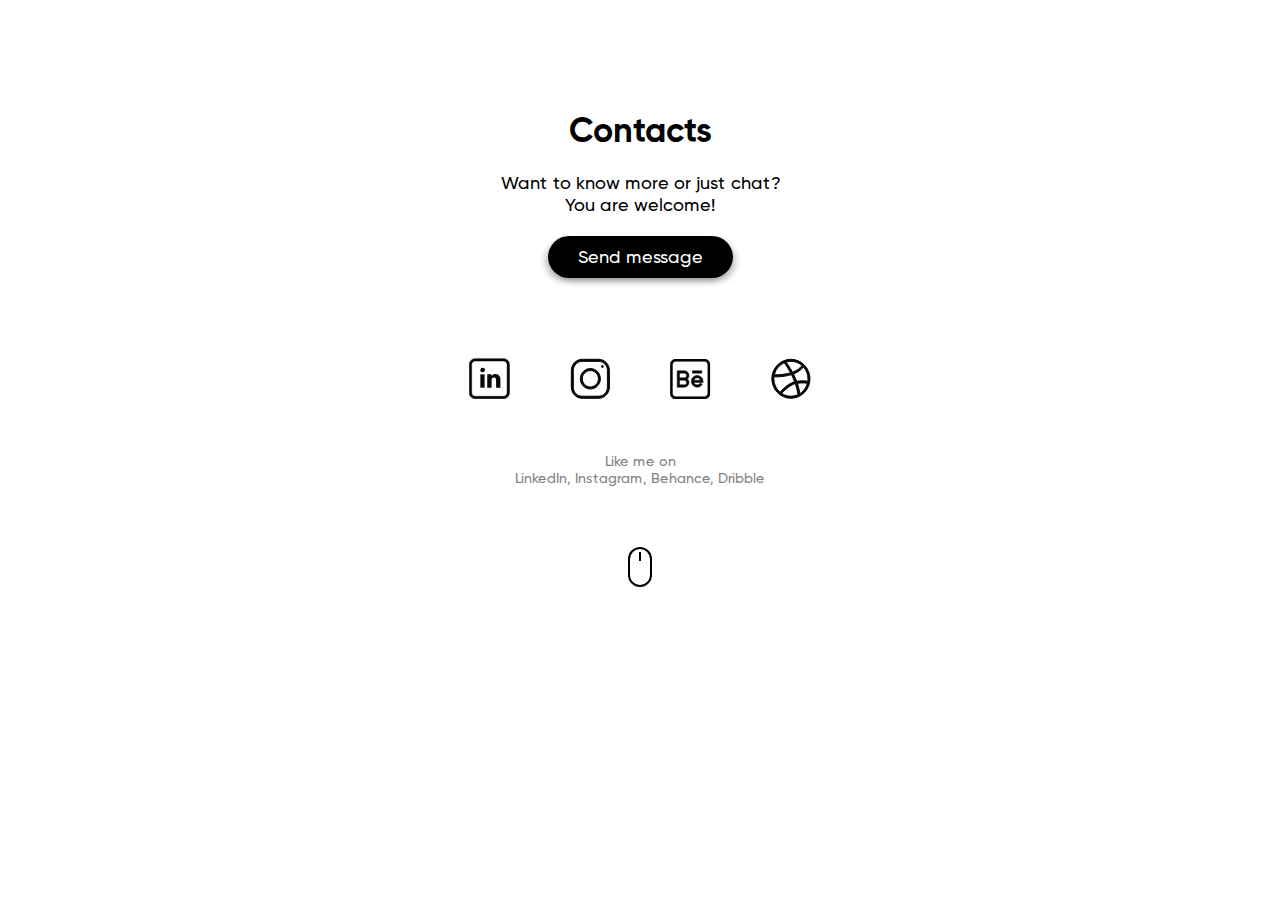
<file: gavrilova/index.html>
<!DOCTYPE html>
<html lang="en">
  <head>
    <meta charset="UTF-8" />
    <meta http-equiv="X-UA-Compatible" content="IE=edge" />
    <meta name="viewport" content="width=device-width, initial-scale=1.0" />
    <!-- Normilize -->
    <link rel="stylesheet" href="../normalize.css" />

    <!-- Fonts -->
    <link rel="stylesheet" href="../fonts.css" />

    <!-- Main Style for section Contuct Us-->
    <link rel="stylesheet" href="../style.css" />
    <title>Group HW</title>
  </head>
  <body>
    <!--! Section Contuct Us -->
    <section class="ngvr-c-contacts">
      <!-- Wrapper -->
      <div class="ngvr-c-contacts__wrapper">

        <!-- Block with title, description text and button  -->
        <div class="ngvr-c-contacts__info">
          <h2 class="ngvr-c-info__title info-postion">Contacts</h2>
          <p class="ngvr-c-info__description info-postion">
            Want to know more or just chat? <br />You are welcome!
          </p>
          <div class="ngvr-c-info__button">
            <button class="ngvr-e-button__item info-postion">
              <span>Send message</span>
            </button>
          </div>
        </div>
        <!-- End of Block with title, description text and button -->


        <!-- Block with Social Links-Icons -->
        <div class="ngvr-c-contacts__socials">
          <div class="ngvr-c-socials__links">
            <a
              href="https://ru.linkedin.com/"
              target="_blank"
              class="ngvr-e-link__item"
            >
              <img src="../image/icon1.svg" alt="LinkedIn"
            /></a>
            <a
              href="https://www.instagram.com/?hl=ru"
              class="ngvr-e-link__item"
              target="_blank"
            >
              <img src="../image/icon2.svg" alt="insatgam"
            /></a>
            <a
              href="https://www.behance.net/"
              target="_blank"
              class="ngvr-e-link__item"
              ><img src="../image/icon3.svg" alt="behace"
            /></a>
            <a
              href="https://dribbble.com/"
              target="_blank"
              class="ngvr-e-link__item"
              ><img src="../image/icon4.svg" alt="drible"
            /></a>
          </div>
          

          <!-- Block with text under block social-links -->
          <div class="ngvr-c-socials__text">
            <p class="ngvr-e-text__item">
              Like me on <br />LinkedIn, Instagram, Behance, Dribble
            </p>
          </div>
        </div>
        <!-- End of Block with Social Links-Icons -->


        <!-- Block Scroll to Home page  -->
        <div class="ngvr-c-scroll">
          <a
            href="../index.html"
            title="Go to the Home page"
            class="ngvr-e-scroll__circle"
          >
            <div class="ngvr-e-scroll__line"></div>
          </a>
        </div>
      </div>
      <!-- End of Wrapper -->
    </section>
    <!-- ! End of Section Contuct Us -->
  </body>
</html>
</file>
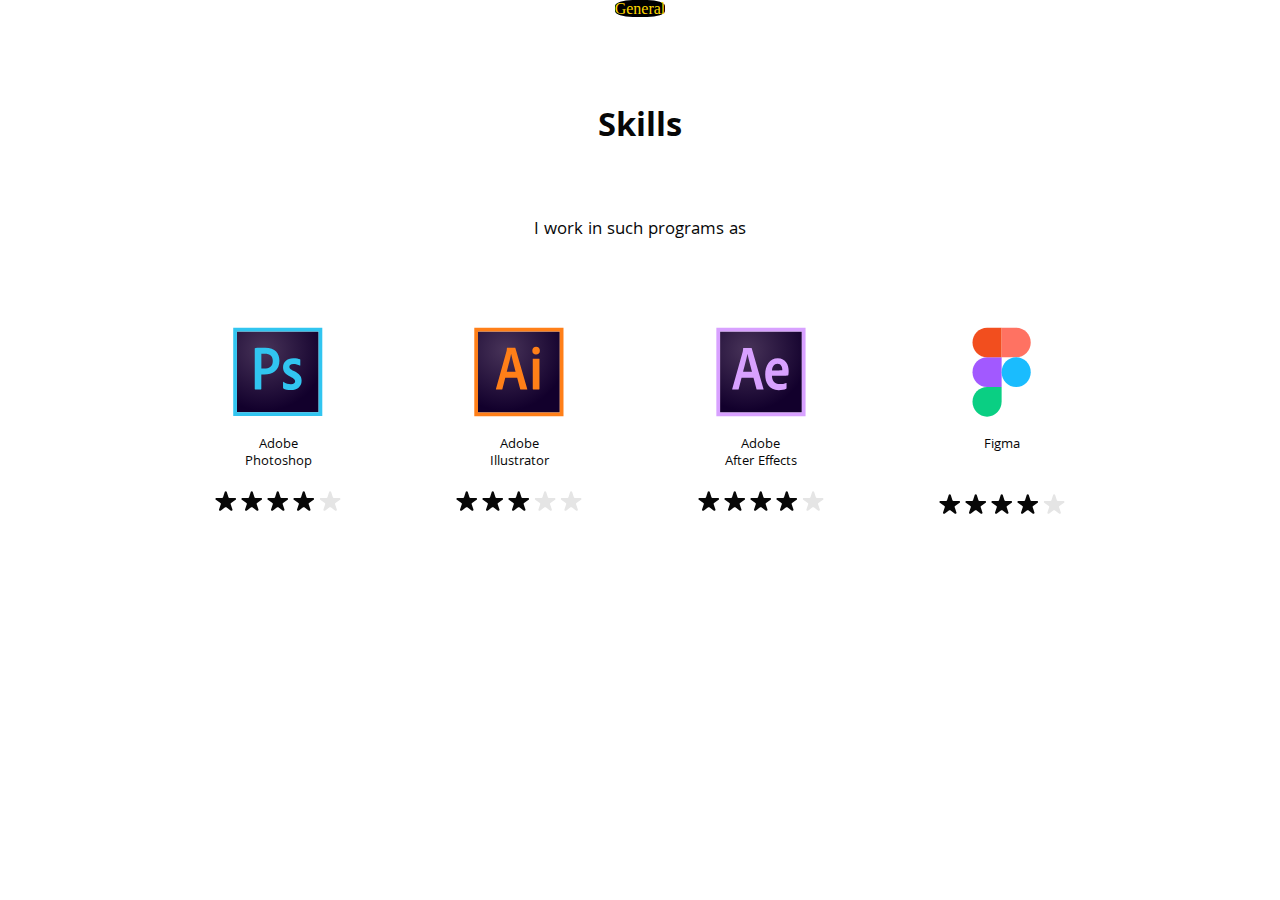
<file: pozharytskiy/index.html>
<!DOCTYPE html>
<html lang="en">
  <head>
    <meta charset="UTF-8" />
    <meta http-equiv="X-UA-Compatible" content="IE=edge" />
    <meta name="viewport" content="width=device-width, initial-scale=1.0" />
    <!-- title -->
    <title>Group HW</title>
    <!-- normalize -->
    <link rel="stylesheet" href="../normalize.css" />
    <!-- fonts -->
    <link rel="preconnect" href="https://fonts.googleapis.com" />
    <link rel="preconnect" href="https://fonts.gstatic.com" crossorigin />
    <link
      href="https://fonts.googleapis.com/css2?family=Khula:wght@400;600&display=swap"
      rel="stylesheet"
    />
    <!-- add main style -->
    <link rel="stylesheet" href="../styles.css" />
  </head>
  <body>
    <!-- skills block -->
    <div id="pozh" class="pozh-c-skills">
      <div class="pozh-c-skills__wrapper">
        <section class="pozh-c-skills__section">
          <span style="margin: 20px 0"
            ><a
              style="
                text-decoration: none;
                border-radius: 35%;
                color: gold;
                background-color: black;
              "
              href="../index.html"
              >General</a
            >
          </span>
          <h2 class="pozh-e-title">Skills</h2>
          <p class="pozh-e-text">I work in such programs as</p>
          <div class="pozh-e-programs">
            <div class="pozh-e-programs__wrapper">
              <!-- Adobe photoshop section -->
              <div class="pozh-e-programs__item">
                <svg
                  width="90"
                  height="90"
                  viewbox="0 0 90 90"
                  fill="none"
                  xmlns="http://www.w3.org/2000/svg"
                >
                  <path
                    d="M3.93408 4.42578H85.5995V85.2804H3.93408V4.42578Z"
                    fill="url(#paint0_radial)"
                  />
                  <path
                    d="M3.93406 4.42575H85.5994V85.2803H3.93406V4.42575ZM0.221191 89.0596H89.2944V0.646484H0.221191V89.0596ZM60.2876 36.9311C57.3602 36.9311 56.3605 38.4392 56.3605 39.6929C56.3605 41.0556 57.021 42.0004 60.9659 44.0717C66.7852 46.9425 68.6059 49.7043 68.6059 53.7379C68.6059 59.7884 64.0719 63.0408 57.9492 63.0408C54.7183 63.0408 51.9337 62.3685 50.345 61.4237C50.0772 61.3146 50.0415 61.1148 50.0415 60.8241V55.246C50.0415 54.8645 50.22 54.7554 50.4878 54.9371C52.8262 56.4815 55.5037 57.172 57.9492 57.172C60.8767 57.172 62.1084 55.9183 62.1084 54.2285C62.1084 52.8658 61.2515 51.6666 57.503 49.6861C52.2371 47.1242 50.0415 44.526 50.0415 40.1653C50.0415 35.2958 53.7901 31.244 60.2876 31.244C63.4828 31.244 65.7141 31.7346 66.928 32.2979C67.2314 32.4796 67.3028 32.7884 67.3028 33.061V38.2393C67.3028 38.5482 67.1243 38.7299 66.7495 38.6209C65.1072 37.567 62.6974 36.9311 60.2876 36.9311ZM28.3712 41.419C29.228 41.4917 29.8885 41.4917 31.3701 41.4917C35.7077 41.4917 39.7954 39.9472 39.7954 33.9331C39.7954 29.1364 36.868 26.7198 31.9234 26.7198C30.4418 26.7198 29.0317 26.7925 28.3533 26.8288L28.3712 41.419ZM21.7487 21.3598C21.7487 21.0872 22.2664 20.9055 22.5698 20.9055C24.9439 20.7965 28.4783 20.7239 32.1376 20.7239C42.4194 20.7239 46.4358 26.4654 46.4358 33.7878C46.4358 43.3813 39.5991 47.5058 31.2094 47.5058C29.7992 47.5058 29.3173 47.4331 28.3176 47.4331V61.9324C28.3176 62.2413 28.2105 62.3867 27.8714 62.3867H22.195C21.8915 62.3867 21.7487 62.2776 21.7487 61.9324V21.3598Z"
                    fill="#31C5F0"
                  />
                  <defs>
                    <radialgradient
                      cx="0"
                      cy="0"
                      r="1"
                      gradientunits="userSpaceOnUse"
                      gradienttransform="translate(30.8385 22.5656) scale(62.0565 61.1565)"
                    >
                      <stop stop-color="#34364E" stop-opacity="0.98" />
                      <stop offset="1" stop-color="#0C0824" />
                    </radialgradient>
                  </defs>
                </svg>
                <span class="pozh-e-programs__title">Adobe </span>
                <span class="pozh-e-programs__sub-title">Photoshop</span>

                <!-- stars section -->
                <div class="pozh-e-star">
                  <div class="pozh-e-star__wrapper">
                    <svg
                      width="22"
                      height="20"
                      viewbox="0 0 22 20"
                      fill="none"
                      xmlns="http://www.w3.org/2000/svg"
                    >
                      <path
                        d="M9.79329 0.85958C10.0931 -0.0606967 11.3951 -0.0606959 11.6949 0.859581L13.446 6.23398C13.5801 6.64561 13.9639 6.92418 14.3968 6.92418H20.0576C21.0269 6.92418 21.4293 8.16521 20.6443 8.73398L16.0694 12.0486C15.7179 12.3033 15.5709 12.7555 15.7053 13.1682L17.4539 18.5349C17.7539 19.4557 16.7006 20.2227 15.9164 19.6544L11.3308 16.3321C10.9808 16.0784 10.5074 16.0784 10.1574 16.3321L5.57183 19.6544C4.78757 20.2227 3.73428 19.4557 4.0343 18.5348L5.78288 13.1682C5.91733 12.7555 5.77025 12.3033 5.41879 12.0486L0.843917 8.73398C0.0589104 8.16521 0.461241 6.92418 1.43064 6.92418H7.09139C7.52432 6.92418 7.90808 6.64561 8.0422 6.23398L9.79329 0.85958Z"
                        fill="#070707"
                      />
                    </svg>
                    <svg
                      width="22"
                      height="20"
                      viewbox="0 0 22 20"
                      fill="none"
                      xmlns="http://www.w3.org/2000/svg"
                    >
                      <path
                        d="M9.79329 0.85958C10.0931 -0.0606967 11.3951 -0.0606959 11.6949 0.859581L13.446 6.23398C13.5801 6.64561 13.9639 6.92418 14.3968 6.92418H20.0576C21.0269 6.92418 21.4293 8.16521 20.6443 8.73398L16.0694 12.0486C15.7179 12.3033 15.5709 12.7555 15.7053 13.1682L17.4539 18.5349C17.7539 19.4557 16.7006 20.2227 15.9164 19.6544L11.3308 16.3321C10.9808 16.0784 10.5074 16.0784 10.1574 16.3321L5.57183 19.6544C4.78757 20.2227 3.73428 19.4557 4.0343 18.5348L5.78288 13.1682C5.91733 12.7555 5.77025 12.3033 5.41879 12.0486L0.843917 8.73398C0.0589104 8.16521 0.461241 6.92418 1.43064 6.92418H7.09139C7.52432 6.92418 7.90808 6.64561 8.0422 6.23398L9.79329 0.85958Z"
                        fill="#070707"
                      />
                    </svg>
                    <svg
                      width="22"
                      height="20"
                      viewbox="0 0 22 20"
                      fill="none"
                      xmlns="http://www.w3.org/2000/svg"
                    >
                      <path
                        d="M9.79329 0.85958C10.0931 -0.0606967 11.3951 -0.0606959 11.6949 0.859581L13.446 6.23398C13.5801 6.64561 13.9639 6.92418 14.3968 6.92418H20.0576C21.0269 6.92418 21.4293 8.16521 20.6443 8.73398L16.0694 12.0486C15.7179 12.3033 15.5709 12.7555 15.7053 13.1682L17.4539 18.5349C17.7539 19.4557 16.7006 20.2227 15.9164 19.6544L11.3308 16.3321C10.9808 16.0784 10.5074 16.0784 10.1574 16.3321L5.57183 19.6544C4.78757 20.2227 3.73428 19.4557 4.0343 18.5348L5.78288 13.1682C5.91733 12.7555 5.77025 12.3033 5.41879 12.0486L0.843917 8.73398C0.0589104 8.16521 0.461241 6.92418 1.43064 6.92418H7.09139C7.52432 6.92418 7.90808 6.64561 8.0422 6.23398L9.79329 0.85958Z"
                        fill="#070707"
                      />
                    </svg>
                    <svg
                      width="22"
                      height="20"
                      viewbox="0 0 22 20"
                      fill="none"
                      xmlns="http://www.w3.org/2000/svg"
                    >
                      <path
                        d="M9.79329 0.85958C10.0931 -0.0606967 11.3951 -0.0606959 11.6949 0.859581L13.446 6.23398C13.5801 6.64561 13.9639 6.92418 14.3968 6.92418H20.0576C21.0269 6.92418 21.4293 8.16521 20.6443 8.73398L16.0694 12.0486C15.7179 12.3033 15.5709 12.7555 15.7053 13.1682L17.4539 18.5349C17.7539 19.4557 16.7006 20.2227 15.9164 19.6544L11.3308 16.3321C10.9808 16.0784 10.5074 16.0784 10.1574 16.3321L5.57183 19.6544C4.78757 20.2227 3.73428 19.4557 4.0343 18.5348L5.78288 13.1682C5.91733 12.7555 5.77025 12.3033 5.41879 12.0486L0.843917 8.73398C0.0589104 8.16521 0.461241 6.92418 1.43064 6.92418H7.09139C7.52432 6.92418 7.90808 6.64561 8.0422 6.23398L9.79329 0.85958Z"
                        fill="#070707"
                      />
                    </svg>
                    <svg
                      width="22"
                      height="20"
                      viewbox="0 0 22 20"
                      fill="none"
                      xmlns="http://www.w3.org/2000/svg"
                    >
                      <path
                        d="M10.1817 0.85958C10.4816 -0.0606967 11.7835 -0.0606959 12.0833 0.859581L13.8344 6.23398C13.9685 6.64561 14.3523 6.92418 14.7852 6.92418H20.446C21.4154 6.92418 21.8177 8.16521 21.0327 8.73398L16.4578 12.0486C16.1064 12.3033 15.9593 12.7555 16.0937 13.1682L17.8423 18.5349C18.1423 19.4557 17.089 20.2227 16.3048 19.6544L11.7192 16.3321C11.3692 16.0784 10.8958 16.0784 10.5458 16.3321L5.96025 19.6544C5.176 20.2227 4.12271 19.4557 4.42273 18.5348L6.1713 13.1682C6.30576 12.7555 6.15868 12.3033 5.80722 12.0486L1.23234 8.73398C0.447338 8.16521 0.849669 6.92418 1.81906 6.92418H7.47982C7.91274 6.92418 8.2965 6.64561 8.43062 6.23398L10.1817 0.85958Z"
                        fill="#E5E5E5"
                      />
                    </svg>
                  </div>
                </div>
              </div>
              <!-- end of adobe photoshop section -->

              <!-- Adobe illustrator section -->
              <div class="pozh-e-programs__item">
                <svg
                  width="90"
                  height="90"
                  viewbox="0 0 90 90"
                  fill="none"
                  xmlns="http://www.w3.org/2000/svg"
                >
                  <path
                    d="M4.00342 4.45312H85.7639V85.458H4.00342V4.45312Z"
                    fill="url(#paint0_radial)"
                  />
                  <path
                    d="M4.00341 4.45367H85.7639V85.4586H4.00341V4.45367ZM0.287842 89.2423H89.4973V0.669922H0.287842V89.2423ZM58.7188 32.2496C58.7188 31.9404 58.826 31.7949 59.1654 31.7949H65.0067C65.3104 31.7949 65.4533 31.904 65.4533 32.2496V62.1194C65.4533 62.4286 65.3818 62.5742 65.0067 62.5742H59.2368C58.8617 62.5742 58.7545 62.3923 58.7545 62.083V32.2496H58.7188ZM58.3079 23.6453C58.3079 21.2258 59.9871 19.7888 62.095 19.7888C64.3636 19.7888 65.882 21.335 65.882 23.6453C65.882 26.1374 64.2922 27.5018 62.0235 27.5018C59.8799 27.52 58.3079 26.1556 58.3079 23.6453ZM41.5879 44.6923C40.5518 40.4902 38.0866 31.3401 37.1578 26.9015H37.0863C36.3003 31.3219 34.3353 38.8166 32.7812 44.6923H41.5879ZM31.2629 50.8227L28.3333 62.174C28.2618 62.4832 28.1546 62.556 27.7795 62.556H22.3133C21.9382 62.556 21.8667 62.4468 21.9382 61.9921L32.4954 24.3729C32.6741 23.6998 32.7991 23.0813 32.8706 21.2258C32.8706 20.953 32.9777 20.8438 33.1742 20.8438H40.9805C41.2485 20.8438 41.3556 20.9166 41.4271 21.2258L53.2526 62.0648C53.3241 62.3741 53.2526 62.556 52.9489 62.556H46.7861C46.4824 62.556 46.3038 62.4832 46.2323 62.2104L43.1777 50.8227H31.2629Z"
                    fill="#FF7F18"
                  />
                  <defs>
                    <radialgradient
                      cx="0"
                      cy="0"
                      r="1"
                      gradientunits="userSpaceOnUse"
                      gradienttransform="translate(30.958 22.6304) scale(62.1406 61.2673)"
                    >
                      <stop stop-color="#423325" stop-opacity="0.98" />
                      <stop offset="1" stop-color="#1C0A00" />
                    </radialgradient>
                  </defs>
                </svg>
                <span class="pozh-e-programs__title">Adobe</span>
                <span class="pozh-e-programs__sub-title">Illustrator</span>

                <!-- star section -->
                <div class="pozh-e-star">
                  <div class="pozh-e-star__wrapper">
                    <svg
                      width="22"
                      height="20"
                      viewbox="0 0 22 20"
                      fill="none"
                      xmlns="http://www.w3.org/2000/svg"
                    >
                      <path
                        d="M9.79329 0.85958C10.0931 -0.0606967 11.3951 -0.0606959 11.6949 0.859581L13.446 6.23398C13.5801 6.64561 13.9639 6.92418 14.3968 6.92418H20.0576C21.0269 6.92418 21.4293 8.16521 20.6443 8.73398L16.0694 12.0486C15.7179 12.3033 15.5709 12.7555 15.7053 13.1682L17.4539 18.5349C17.7539 19.4557 16.7006 20.2227 15.9164 19.6544L11.3308 16.3321C10.9808 16.0784 10.5074 16.0784 10.1574 16.3321L5.57183 19.6544C4.78757 20.2227 3.73428 19.4557 4.0343 18.5348L5.78288 13.1682C5.91733 12.7555 5.77025 12.3033 5.41879 12.0486L0.843917 8.73398C0.0589104 8.16521 0.461241 6.92418 1.43064 6.92418H7.09139C7.52432 6.92418 7.90808 6.64561 8.0422 6.23398L9.79329 0.85958Z"
                        fill="#070707"
                      />
                    </svg>
                    <svg
                      width="22"
                      height="20"
                      viewbox="0 0 22 20"
                      fill="none"
                      xmlns="http://www.w3.org/2000/svg"
                    >
                      <path
                        d="M9.79329 0.85958C10.0931 -0.0606967 11.3951 -0.0606959 11.6949 0.859581L13.446 6.23398C13.5801 6.64561 13.9639 6.92418 14.3968 6.92418H20.0576C21.0269 6.92418 21.4293 8.16521 20.6443 8.73398L16.0694 12.0486C15.7179 12.3033 15.5709 12.7555 15.7053 13.1682L17.4539 18.5349C17.7539 19.4557 16.7006 20.2227 15.9164 19.6544L11.3308 16.3321C10.9808 16.0784 10.5074 16.0784 10.1574 16.3321L5.57183 19.6544C4.78757 20.2227 3.73428 19.4557 4.0343 18.5348L5.78288 13.1682C5.91733 12.7555 5.77025 12.3033 5.41879 12.0486L0.843917 8.73398C0.0589104 8.16521 0.461241 6.92418 1.43064 6.92418H7.09139C7.52432 6.92418 7.90808 6.64561 8.0422 6.23398L9.79329 0.85958Z"
                        fill="#070707"
                      />
                    </svg>
                    <svg
                      width="22"
                      height="20"
                      viewbox="0 0 22 20"
                      fill="none"
                      xmlns="http://www.w3.org/2000/svg"
                    >
                      <path
                        d="M9.79329 0.85958C10.0931 -0.0606967 11.3951 -0.0606959 11.6949 0.859581L13.446 6.23398C13.5801 6.64561 13.9639 6.92418 14.3968 6.92418H20.0576C21.0269 6.92418 21.4293 8.16521 20.6443 8.73398L16.0694 12.0486C15.7179 12.3033 15.5709 12.7555 15.7053 13.1682L17.4539 18.5349C17.7539 19.4557 16.7006 20.2227 15.9164 19.6544L11.3308 16.3321C10.9808 16.0784 10.5074 16.0784 10.1574 16.3321L5.57183 19.6544C4.78757 20.2227 3.73428 19.4557 4.0343 18.5348L5.78288 13.1682C5.91733 12.7555 5.77025 12.3033 5.41879 12.0486L0.843917 8.73398C0.0589104 8.16521 0.461241 6.92418 1.43064 6.92418H7.09139C7.52432 6.92418 7.90808 6.64561 8.0422 6.23398L9.79329 0.85958Z"
                        fill="#070707"
                      />
                    </svg>
                    <svg
                      width="22"
                      height="20"
                      viewbox="0 0 22 20"
                      fill="none"
                      xmlns="http://www.w3.org/2000/svg"
                    >
                      <path
                        d="M10.1817 0.85958C10.4816 -0.0606967 11.7835 -0.0606959 12.0833 0.859581L13.8344 6.23398C13.9685 6.64561 14.3523 6.92418 14.7852 6.92418H20.446C21.4154 6.92418 21.8177 8.16521 21.0327 8.73398L16.4578 12.0486C16.1064 12.3033 15.9593 12.7555 16.0937 13.1682L17.8423 18.5349C18.1423 19.4557 17.089 20.2227 16.3048 19.6544L11.7192 16.3321C11.3692 16.0784 10.8958 16.0784 10.5458 16.3321L5.96025 19.6544C5.176 20.2227 4.12271 19.4557 4.42273 18.5348L6.1713 13.1682C6.30576 12.7555 6.15868 12.3033 5.80722 12.0486L1.23234 8.73398C0.447338 8.16521 0.849669 6.92418 1.81906 6.92418H7.47982C7.91274 6.92418 8.2965 6.64561 8.43062 6.23398L10.1817 0.85958Z"
                        fill="#E5E5E5"
                      />
                    </svg>
                    <svg
                      width="22"
                      height="20"
                      viewbox="0 0 22 20"
                      fill="none"
                      xmlns="http://www.w3.org/2000/svg"
                    >
                      <path
                        d="M10.1817 0.85958C10.4816 -0.0606967 11.7835 -0.0606959 12.0833 0.859581L13.8344 6.23398C13.9685 6.64561 14.3523 6.92418 14.7852 6.92418H20.446C21.4154 6.92418 21.8177 8.16521 21.0327 8.73398L16.4578 12.0486C16.1064 12.3033 15.9593 12.7555 16.0937 13.1682L17.8423 18.5349C18.1423 19.4557 17.089 20.2227 16.3048 19.6544L11.7192 16.3321C11.3692 16.0784 10.8958 16.0784 10.5458 16.3321L5.96025 19.6544C5.176 20.2227 4.12271 19.4557 4.42273 18.5348L6.1713 13.1682C6.30576 12.7555 6.15868 12.3033 5.80722 12.0486L1.23234 8.73398C0.447338 8.16521 0.849669 6.92418 1.81906 6.92418H7.47982C7.91274 6.92418 8.2965 6.64561 8.43062 6.23398L10.1817 0.85958Z"
                        fill="#E5E5E5"
                      />
                    </svg>
                  </div>
                </div>
              </div>
              <!-- end of adobe photoshop section -->

              <!-- adobe effects section -->
              <div class="pozh-e-programs__item">
                <svg
                  width="90"
                  height="90"
                  viewbox="0 0 90 90"
                  fill="none"
                  xmlns="http://www.w3.org/2000/svg"
                >
                  <path
                    d="M4.07031 4.45312H85.8308V85.458H4.07031V4.45312Z"
                    fill="url(#paint0_radial)"
                  />
                  <path
                    d="M4.07031 4.45367H85.8308V85.4586H4.07031V4.45367ZM0.354736 89.2423H89.5643V0.669922H0.354736V89.2423ZM63.4659 43.3644C65.3594 43.3644 66.0383 43.3644 66.2169 43.2916C66.2169 43.0188 66.2883 42.8369 66.2883 42.6549C66.2883 40.6175 65.3237 36.8338 61.4652 36.8338C57.8926 36.8338 56.3742 40.0172 55.9991 43.3826H63.4659V43.3644ZM55.9276 48.5489C55.9991 53.6606 58.3749 57.0987 64.0376 57.0987C66.2347 57.0987 68.1283 56.7894 70.0932 55.9344C70.3612 55.8253 70.5398 55.8617 70.5398 56.2073V60.937C70.5398 61.319 70.4326 61.5009 70.1647 61.701C68.1997 62.6833 65.7346 63.1381 62.6978 63.1381C52.8908 63.1381 49.211 55.7525 49.211 47.5483C49.211 38.6165 53.7483 31.3037 61.7332 31.3037C69.8431 31.3037 72.6656 38.2345 72.6656 43.8737C72.6656 45.6929 72.5584 47.1663 72.3619 47.894C72.2904 48.2032 72.1832 48.3124 71.8796 48.3851C71.1293 48.4943 68.95 48.658 65.681 48.658H55.9455V48.5489H55.9276ZM35.9921 44.6923C34.956 40.4902 32.4194 31.3401 31.4905 26.9015H31.4191C30.6331 31.3219 28.5967 38.8166 27.0783 44.6923H35.9921ZM25.5599 50.8227L22.6303 62.1376C22.5589 62.4468 22.4517 62.556 22.0766 62.556H16.5925C16.2174 62.556 16.1459 62.4468 16.2174 61.9921L26.7746 24.4093C26.9533 23.7362 27.0783 23.1905 27.1498 21.2986C27.1498 21.0257 27.2569 20.9166 27.4534 20.9166H35.2597C35.5277 20.9166 35.6348 20.9894 35.7063 21.2986L47.514 62.0648C47.5854 62.3741 47.514 62.556 47.2103 62.556H41.0832C40.7795 62.556 40.6008 62.4468 40.5294 62.174L37.4748 50.8227H25.5599Z"
                    fill="#D8A1FF"
                  />
                  <defs>
                    <radialgradient
                      id="paint0_radial"
                      cx="0"
                      cy="0"
                      r="1"
                      gradientunits="userSpaceOnUse"
                      gradienttransform="translate(31.0228 22.6143) scale(62.1407 61.2673)"
                    >
                      <stop stop-color="#442F55" stop-opacity="0.98" />
                      <stop offset="1" stop-color="#12002C" />
                    </radialgradient>
                  </defs>
                </svg>

                <span class="pozh-e-programs__title">Adobe </span>
                <span class="pozh-e-programs__sub-title">After Effects</span>

                <!-- star section -->
                <div class="pozh-e-star">
                  <div class="pozh-e-star__wrapper">
                    <svg
                      width="22"
                      height="20"
                      viewbox="0 0 22 20"
                      fill="none"
                      xmlns="http://www.w3.org/2000/svg"
                    >
                      <path
                        d="M9.79329 0.85958C10.0931 -0.0606967 11.3951 -0.0606959 11.6949 0.859581L13.446 6.23398C13.5801 6.64561 13.9639 6.92418 14.3968 6.92418H20.0576C21.0269 6.92418 21.4293 8.16521 20.6443 8.73398L16.0694 12.0486C15.7179 12.3033 15.5709 12.7555 15.7053 13.1682L17.4539 18.5349C17.7539 19.4557 16.7006 20.2227 15.9164 19.6544L11.3308 16.3321C10.9808 16.0784 10.5074 16.0784 10.1574 16.3321L5.57183 19.6544C4.78757 20.2227 3.73428 19.4557 4.0343 18.5348L5.78288 13.1682C5.91733 12.7555 5.77025 12.3033 5.41879 12.0486L0.843917 8.73398C0.0589104 8.16521 0.461241 6.92418 1.43064 6.92418H7.09139C7.52432 6.92418 7.90808 6.64561 8.0422 6.23398L9.79329 0.85958Z"
                        fill="#070707"
                      />
                    </svg>
                    <svg
                      width="22"
                      height="20"
                      viewbox="0 0 22 20"
                      fill="none"
                      xmlns="http://www.w3.org/2000/svg"
                    >
                      <path
                        d="M9.79329 0.85958C10.0931 -0.0606967 11.3951 -0.0606959 11.6949 0.859581L13.446 6.23398C13.5801 6.64561 13.9639 6.92418 14.3968 6.92418H20.0576C21.0269 6.92418 21.4293 8.16521 20.6443 8.73398L16.0694 12.0486C15.7179 12.3033 15.5709 12.7555 15.7053 13.1682L17.4539 18.5349C17.7539 19.4557 16.7006 20.2227 15.9164 19.6544L11.3308 16.3321C10.9808 16.0784 10.5074 16.0784 10.1574 16.3321L5.57183 19.6544C4.78757 20.2227 3.73428 19.4557 4.0343 18.5348L5.78288 13.1682C5.91733 12.7555 5.77025 12.3033 5.41879 12.0486L0.843917 8.73398C0.0589104 8.16521 0.461241 6.92418 1.43064 6.92418H7.09139C7.52432 6.92418 7.90808 6.64561 8.0422 6.23398L9.79329 0.85958Z"
                        fill="#070707"
                      />
                    </svg>
                    <svg
                      width="22"
                      height="20"
                      viewbox="0 0 22 20"
                      fill="none"
                      xmlns="http://www.w3.org/2000/svg"
                    >
                      <path
                        d="M9.79329 0.85958C10.0931 -0.0606967 11.3951 -0.0606959 11.6949 0.859581L13.446 6.23398C13.5801 6.64561 13.9639 6.92418 14.3968 6.92418H20.0576C21.0269 6.92418 21.4293 8.16521 20.6443 8.73398L16.0694 12.0486C15.7179 12.3033 15.5709 12.7555 15.7053 13.1682L17.4539 18.5349C17.7539 19.4557 16.7006 20.2227 15.9164 19.6544L11.3308 16.3321C10.9808 16.0784 10.5074 16.0784 10.1574 16.3321L5.57183 19.6544C4.78757 20.2227 3.73428 19.4557 4.0343 18.5348L5.78288 13.1682C5.91733 12.7555 5.77025 12.3033 5.41879 12.0486L0.843917 8.73398C0.0589104 8.16521 0.461241 6.92418 1.43064 6.92418H7.09139C7.52432 6.92418 7.90808 6.64561 8.0422 6.23398L9.79329 0.85958Z"
                        fill="#070707"
                      />
                    </svg>
                    <svg
                      width="22"
                      height="20"
                      viewbox="0 0 22 20"
                      fill="none"
                      xmlns="http://www.w3.org/2000/svg"
                    >
                      <path
                        d="M9.79329 0.85958C10.0931 -0.0606967 11.3951 -0.0606959 11.6949 0.859581L13.446 6.23398C13.5801 6.64561 13.9639 6.92418 14.3968 6.92418H20.0576C21.0269 6.92418 21.4293 8.16521 20.6443 8.73398L16.0694 12.0486C15.7179 12.3033 15.5709 12.7555 15.7053 13.1682L17.4539 18.5349C17.7539 19.4557 16.7006 20.2227 15.9164 19.6544L11.3308 16.3321C10.9808 16.0784 10.5074 16.0784 10.1574 16.3321L5.57183 19.6544C4.78757 20.2227 3.73428 19.4557 4.0343 18.5348L5.78288 13.1682C5.91733 12.7555 5.77025 12.3033 5.41879 12.0486L0.843917 8.73398C0.0589104 8.16521 0.461241 6.92418 1.43064 6.92418H7.09139C7.52432 6.92418 7.90808 6.64561 8.0422 6.23398L9.79329 0.85958Z"
                        fill="#070707"
                      />
                    </svg>
                    <svg
                      width="22"
                      height="20"
                      viewbox="0 0 22 20"
                      fill="none"
                      xmlns="http://www.w3.org/2000/svg"
                    >
                      <path
                        d="M10.1817 0.85958C10.4816 -0.0606967 11.7835 -0.0606959 12.0833 0.859581L13.8344 6.23398C13.9685 6.64561 14.3523 6.92418 14.7852 6.92418H20.446C21.4154 6.92418 21.8177 8.16521 21.0327 8.73398L16.4578 12.0486C16.1064 12.3033 15.9593 12.7555 16.0937 13.1682L17.8423 18.5349C18.1423 19.4557 17.089 20.2227 16.3048 19.6544L11.7192 16.3321C11.3692 16.0784 10.8958 16.0784 10.5458 16.3321L5.96025 19.6544C5.176 20.2227 4.12271 19.4557 4.42273 18.5348L6.1713 13.1682C6.30576 12.7555 6.15868 12.3033 5.80722 12.0486L1.23234 8.73398C0.447338 8.16521 0.849669 6.92418 1.81906 6.92418H7.47982C7.91274 6.92418 8.2965 6.64561 8.43062 6.23398L10.1817 0.85958Z"
                        fill="#E5E5E5"
                      />
                    </svg>
                  </div>
                </div>
              </div>
              <!-- end of adobe effects section -->

              <!-- figma section -->
              <div class="pozh-e-programs__item">
                <svg
                  width="59"
                  height="90"
                  viewbox="0 0 59 90"
                  fill="none"
                  xmlns="http://www.w3.org/2000/svg"
                >
                  <path
                    d="M15.0513 89.6612C23.0898 89.6612 29.61 83.0214 29.61 74.8355V60.0098H15.0513C7.0128 60.0098 0.492676 66.6495 0.492676 74.8355C0.492676 83.0214 7.0128 89.6612 15.0513 89.6612Z"
                    fill="#0ACF83"
                  />
                  <path
                    d="M0.492676 45.1655C0.492676 36.9796 7.0128 30.3398 15.0513 30.3398H29.61V60.0094H15.0513C7.0128 59.9912 0.492676 53.3515 0.492676 45.1655Z"
                    fill="#A259FF"
                  />
                  <path
                    d="M0.492676 15.4956C0.492676 7.30965 7.0128 0.669922 15.0513 0.669922H29.61V30.3395H15.0513C7.0128 30.3395 0.492676 23.6816 0.492676 15.4956Z"
                    fill="#F24E1E"
                  />
                  <path
                    d="M29.6279 0.669922H44.1866C52.2251 0.669922 58.7452 7.30965 58.7452 15.4956C58.7452 23.6816 52.2251 30.3213 44.1866 30.3213H29.6279V0.669922Z"
                    fill="#FF7262"
                  />
                  <path
                    d="M58.7452 45.1655C58.7452 53.3515 52.2251 59.9913 44.1866 59.9913C36.1481 59.9913 29.6279 53.3515 29.6279 45.1655C29.6279 36.9796 36.1481 30.3398 44.1866 30.3398C52.2251 30.3398 58.7452 36.9796 58.7452 45.1655Z"
                    fill="#1AbCFE"
                  />
                </svg>
                <span class="pozh-e-programs__title">Figma</span>

                <!-- star section -->
                <div class="pozh-e-star">
                  <div class="pozh-e-star__wrapper--last">
                    <svg
                      width="22"
                      height="20"
                      viewbox="0 0 22 20"
                      fill="none"
                      xmlns="http://www.w3.org/2000/svg"
                    >
                      <path
                        d="M9.79329 0.85958C10.0931 -0.0606967 11.3951 -0.0606959 11.6949 0.859581L13.446 6.23398C13.5801 6.64561 13.9639 6.92418 14.3968 6.92418H20.0576C21.0269 6.92418 21.4293 8.16521 20.6443 8.73398L16.0694 12.0486C15.7179 12.3033 15.5709 12.7555 15.7053 13.1682L17.4539 18.5349C17.7539 19.4557 16.7006 20.2227 15.9164 19.6544L11.3308 16.3321C10.9808 16.0784 10.5074 16.0784 10.1574 16.3321L5.57183 19.6544C4.78757 20.2227 3.73428 19.4557 4.0343 18.5348L5.78288 13.1682C5.91733 12.7555 5.77025 12.3033 5.41879 12.0486L0.843917 8.73398C0.0589104 8.16521 0.461241 6.92418 1.43064 6.92418H7.09139C7.52432 6.92418 7.90808 6.64561 8.0422 6.23398L9.79329 0.85958Z"
                        fill="#070707"
                      />
                    </svg>
                    <svg
                      width="22"
                      height="20"
                      viewbox="0 0 22 20"
                      fill="none"
                      xmlns="http://www.w3.org/2000/svg"
                    >
                      <path
                        d="M9.79329 0.85958C10.0931 -0.0606967 11.3951 -0.0606959 11.6949 0.859581L13.446 6.23398C13.5801 6.64561 13.9639 6.92418 14.3968 6.92418H20.0576C21.0269 6.92418 21.4293 8.16521 20.6443 8.73398L16.0694 12.0486C15.7179 12.3033 15.5709 12.7555 15.7053 13.1682L17.4539 18.5349C17.7539 19.4557 16.7006 20.2227 15.9164 19.6544L11.3308 16.3321C10.9808 16.0784 10.5074 16.0784 10.1574 16.3321L5.57183 19.6544C4.78757 20.2227 3.73428 19.4557 4.0343 18.5348L5.78288 13.1682C5.91733 12.7555 5.77025 12.3033 5.41879 12.0486L0.843917 8.73398C0.0589104 8.16521 0.461241 6.92418 1.43064 6.92418H7.09139C7.52432 6.92418 7.90808 6.64561 8.0422 6.23398L9.79329 0.85958Z"
                        fill="#070707"
                      />
                    </svg>
                    <svg
                      width="22"
                      height="20"
                      viewbox="0 0 22 20"
                      fill="none"
                      xmlns="http://www.w3.org/2000/svg"
                    >
                      <path
                        d="M9.79329 0.85958C10.0931 -0.0606967 11.3951 -0.0606959 11.6949 0.859581L13.446 6.23398C13.5801 6.64561 13.9639 6.92418 14.3968 6.92418H20.0576C21.0269 6.92418 21.4293 8.16521 20.6443 8.73398L16.0694 12.0486C15.7179 12.3033 15.5709 12.7555 15.7053 13.1682L17.4539 18.5349C17.7539 19.4557 16.7006 20.2227 15.9164 19.6544L11.3308 16.3321C10.9808 16.0784 10.5074 16.0784 10.1574 16.3321L5.57183 19.6544C4.78757 20.2227 3.73428 19.4557 4.0343 18.5348L5.78288 13.1682C5.91733 12.7555 5.77025 12.3033 5.41879 12.0486L0.843917 8.73398C0.0589104 8.16521 0.461241 6.92418 1.43064 6.92418H7.09139C7.52432 6.92418 7.90808 6.64561 8.0422 6.23398L9.79329 0.85958Z"
                        fill="#070707"
                      />
                    </svg>
                    <svg
                      width="22"
                      height="20"
                      viewbox="0 0 22 20"
                      fill="none"
                      xmlns="http://www.w3.org/2000/svg"
                    >
                      <path
                        d="M9.79329 0.85958C10.0931 -0.0606967 11.3951 -0.0606959 11.6949 0.859581L13.446 6.23398C13.5801 6.64561 13.9639 6.92418 14.3968 6.92418H20.0576C21.0269 6.92418 21.4293 8.16521 20.6443 8.73398L16.0694 12.0486C15.7179 12.3033 15.5709 12.7555 15.7053 13.1682L17.4539 18.5349C17.7539 19.4557 16.7006 20.2227 15.9164 19.6544L11.3308 16.3321C10.9808 16.0784 10.5074 16.0784 10.1574 16.3321L5.57183 19.6544C4.78757 20.2227 3.73428 19.4557 4.0343 18.5348L5.78288 13.1682C5.91733 12.7555 5.77025 12.3033 5.41879 12.0486L0.843917 8.73398C0.0589104 8.16521 0.461241 6.92418 1.43064 6.92418H7.09139C7.52432 6.92418 7.90808 6.64561 8.0422 6.23398L9.79329 0.85958Z"
                        fill="#070707"
                      />
                    </svg>
                    <svg
                      width="22"
                      height="20"
                      viewbox="0 0 22 20"
                      fill="none"
                      xmlns="http://www.w3.org/2000/svg"
                    >
                      <path
                        d="M10.1817 0.85958C10.4816 -0.0606967 11.7835 -0.0606959 12.0833 0.859581L13.8344 6.23398C13.9685 6.64561 14.3523 6.92418 14.7852 6.92418H20.446C21.4154 6.92418 21.8177 8.16521 21.0327 8.73398L16.4578 12.0486C16.1064 12.3033 15.9593 12.7555 16.0937 13.1682L17.8423 18.5349C18.1423 19.4557 17.089 20.2227 16.3048 19.6544L11.7192 16.3321C11.3692 16.0784 10.8958 16.0784 10.5458 16.3321L5.96025 19.6544C5.176 20.2227 4.12271 19.4557 4.42273 18.5348L6.1713 13.1682C6.30576 12.7555 6.15868 12.3033 5.80722 12.0486L1.23234 8.73398C0.447338 8.16521 0.849669 6.92418 1.81906 6.92418H7.47982C7.91274 6.92418 8.2965 6.64561 8.43062 6.23398L10.1817 0.85958Z"
                        fill="#E5E5E5"
                      />
                    </svg>
                  </div>
                </div>
              </div>
              <!-- end of figma section -->
            </div>
          </div>
        </section>
      </div>
    </div>
  </body>
</html>
</file>
<file: fonts.css>
@font-face {
  font-family: "Gilroy";
  src: url("Gilroy-MediumItalic.eot");
  src: local("Gilroy Medium Italic"), local("Gilroy-MediumItalic"),
    url("Gilroy-MediumItalic.eot?#iefix") format("embedded-opentype"),
    url("Gilroy-MediumItalic.woff") format("woff"),
    url("Gilroy-MediumItalic.ttf") format("truetype");
  font-weight: 500;
  font-style: italic;
}

@font-face {
  font-family: "Gilroy";
  src: url("Gilroy-Bold.eot");
  src: local("Gilroy Bold"), local("Gilroy-Bold"),
    url("Gilroy-Bold.eot?#iefix") format("embedded-opentype"),
    url("Gilroy-Bold.woff") format("woff"),
    url("Gilroy-Bold.ttf") format("truetype");
  font-weight: bold;
  font-style: normal;
}

@font-face {
  font-family: "Gilroy-Bold";
  src: url(./fonts/Gilroy/Gilroy-Bold.ttf) format("truetype");
  font-weight: bold;
}

@font-face {
  font-family: "Gilroy-Medium";
  src: url("./fonts/Gilroy/Gilroy-Medium.ttf") format("truetype");
  font-weight: 500;
}
</file>
<file: style.css>
* {
  box-sizing: border-box;
  padding: 0;
  margin: 0;
}

.container {
  max-width: 1440px;
  margin: 0 auto;
  font-family: "Gilroy", sans-serif;
}

h1,
h2,
h3,
h4,
h5,
h6 {
  margin: 0;
}

.block-size {
  max-width: 940px;
  margin: 0 auto;
}

/* Header block */
.c-sem-header__wrapper {
  padding-top: 32px;
}

/* header navigation block */
.c-sem-navigation {
  padding: 0 5px;
}

.c-sem-navigation__list {
  display: flex;
  justify-content: space-between;
  list-style-type: none;
  padding: 0;
}

.e-sem-link {
  text-decoration: none;
  color: #828282;
  font-size: 18px;
  font-weight: bold;
}

.sem-header__underline {
  border: none;
  height: 2px;
  background-color: #828282;
  margin-top: 32px;
  margin-bottom: 0;
}

.e-sem-link:focus {
  color: black;
}

/* Create lines in burger */
.c-sem-burger__button > span,
.c-sem-burger__button > span::before,
.c-sem-burger__button > span::after {
  position: absolute;
  width: 100%;
  height: 2px;
  background-color: black;
}

/* lines position  */
.c-sem-burger__button > span::before {
  content: " ";
  top: -8px;
}

.c-sem-burger__button > span::after {
  content: " ";
  top: 8px;
}

/* Burger */
#burger-menu {
  opacity: 0;
}

#burger-menu:checked ~ .c-sem-burger__button > span {
  transform: rotate(45deg);
}

#burger-menu:checked ~ .c-sem-burger__button > span::before {
  display: none;
}

#burger-menu:checked ~ .c-sem-burger__button > span::after {
  top: 0;
  transform: rotate(90deg);
}

.c-sem-burger__button {
  display: none;
  align-items: center;
  position: fixed;
  top: 70px;
  right: 30px;
  width: 30px;
  height: 26px;
  cursor: pointer;
  z-index: 1;
}

/* Media for header */
@media (max-width: 375px) {
  .c-sem-burger__button {
    display: flex;
    z-index: 500;
  }
  .c-sem-navigation {
    display: none;
  }

  .c-sem-navigation__list {
    display: flex;
    flex-direction: column;
    position: fixed;
    z-index: 100;
    top: 65px;
    right: 0px;
    left: 0px;
    padding: 0 30px;
    background-color: white;
  }

  .c-sem-navigation__list__item {
    display: inline;
    width: fit-content;
    margin-bottom: 70px;
    width: 100%;
  }
  /* Links is block */
  .c-sem-navigation__list__item a {
    display: block;
  }

  /* Open navigation block in burger */
  #burger-menu:checked ~ .c-navigation {
    display: block;
    z-index: 100;
  }
  .sem-header__underline {
    display: none;
  }
}

/* Banner section */
.c-sem-banner__wrapper {
  padding-top: 40px;
}

.c-sem-banner__content {
  display: flex;
  justify-content: space-between;
  align-items: flex-end;
}

/* Language */
.c-sem-banner__content__lang {
  transform: rotate(-90deg);
  align-self: center;
}

.c-sem-banner__content__lang span:hover {
  color: black;
  font-weight: bold;
  cursor: pointer;
}

/* Banner photo */
.c-sem-banner__photo {
  margin-top: 50px;
}

.e-sem-image {
  display: block;
  width: 100%;
}

/* Media for banner */
@media (max-width: 375px) {
  .c-sem-banner__wrapper {
    padding: 30px 10px;
  }

  .c-sem-banner__content {
    display: block;
  }

  .c-sem-banner__content__title {
    margin-bottom: 32px;
  }

  .c-sem-banner__photo {
    margin-top: 35px;
  }

  .c-sem-banner__content__lang {
    display: none;
  }
}
/* Wrapper fot Section Contuct US */
.ngvr-c-contacts__wrapper {
  max-width: 1440px;
  margin: 0 auto;
  font-family: "Gilroy-Medium";
}

/* Position for Block with title, description text and button */
.ngvr-c-contacts__info {
  padding-bottom: 80px;
  padding-top: 110px;
  text-align: center;
}

/* Position for items in Block ngvr-c-contacts__info */
.info-postion {
  margin-bottom: 20px;
  margin-top: 20px;
}

.info-postion:first-child {
  margin-bottom: 0;
  margin-top: 0;
}
.info-postion:last-child {
  margin-top: 0;
}

/* Title text */
.ngvr-c-info__title {
  font-family: "Gilroy-Bold";
  line-height: 42px;
  font-size: 34px;
}

/* Description */
.ngvr-c-info__description {
  text-align: center;
  line-height: 22px;
  font-size: 18px;
}

/* Button */
.ngvr-e-button__item {
  box-shadow: 4px 4px 6px -1px rgba(0, 0, 0, 0.24),
    -4px 4px 6px -1px rgba(0, 0, 0, 0.24);
  background-color: black;
  border-radius: 100px;
  padding: 10px 30px;
  line-height: 22px;
  font-size: 18px;
  cursor: pointer;
  color: white;
  outline: none;
  border: none;
}

.ngvr-e-button__item:active {
  transform: scale(1.1);
}

/* Position  for Block  Socials  */
.ngvr-c-contacts__socials {
  flex-direction: column;
  align-items: center;
  display: flex;
  margin-bottom: 60px;
}

/* Position for Block with Social Links-Icons */
.ngvr-c-socials__links {
  justify-content: center;
  align-items: center;
  display: flex;
}

.ngvr-e-link__item {
  margin-left: 60px;
}
.ngvr-e-link__item:first-child {
  margin-left: 0;
}

/* Block for text under Block with Social Links-Icons  */
.ngvr-c-socials__text {
  margin-top: 50px;
}
.ngvr-e-text__item {
  text-align: center;
  line-height: 17px;
  color: #828282;
  font-size: 14px;
}

/* Position for Block with Scroll */
.ngvr-c-scroll {
  justify-content: center;
  display: flex;
}

/* Scroll creation */
.ngvr-e-scroll__circle {
  border: 2px solid black;
  text-decoration: none;
  border-radius: 12px;
  padding-top: 3px;
  height: 40px;
  width: 24px;
}

.ngvr-e-scroll__line {
  background-color: black;
  margin: 0 auto;
  height: 9px;
  width: 2px;
}
</file>
<file: styles.css>
Header block .c-sem-header__wrapper {
  padding-top: 32px;
}


.c-sem-header__wrapper {
  width: 940px;
}

.block-size {
  max-width: 940px;
  margin: 0 auto;
}

/* header navigation block */
.c-sem-navigation {
  padding: 0 5px;
}

.c-sem-navigation__list {
  display: flex;
  justify-content: space-between;
  list-style-type: none;
  padding: 0;
}

.e-sem-link {
  text-decoration: none;
  color: #828282;
  font-size: 18px;
  font-weight: bold;
}

.sem-header__underline {
  border: none;
  height: 2px;
  background-color: #828282;
  margin-top: 32px;
  margin-bottom: 0;
}

.e-sem-link:focus {
  color: black;
}

/* Create lines in burger */
.c-sem-burger__button > span,
.c-sem-burger__button > span::before,
.c-sem-burger__button > span::after {
  position: absolute;
  width: 100%;
  height: 2px;
  background-color: black;
}

/* lines position  */
.c-sem-burger__button > span::before {
  content: " ";
  top: -8px;
}

.c-sem-burger__button > span::after {
  content: " ";
  top: 8px;
}

/* Burger */
#burger-menu {
  opacity: 0;
}

#burger-menu:checked ~ .c-sem-burger__button > span {
  transform: rotate(45deg);
}

#burger-menu:checked ~ .c-sem-burger__button > span::before {
  display: none;
}

#burger-menu:checked ~ .c-sem-burger__button > span::after {
  top: 0;
  transform: rotate(90deg);
}

.c-sem-burger__button {
  display: none;
  align-items: center;
  position: fixed;
  top: 70px;
  right: 30px;
  width: 30px;
  height: 26px;
  cursor: pointer;
  z-index: 1;
}

/* Media for header */
@media (max-width: 375px) {
  .c-sem-burger__button {
    display: flex;
    z-index: 500;
  }
  .c-sem-navigation {
    display: none;
  }

  .c-sem-navigation__list {
    display: flex;
    flex-direction: column;
    position: fixed;
    z-index: 100;
    top: 65px;
    right: 0px;
    left: 0px;
    padding: 0 30px;
    background-color: white;
  }

  .c-sem-navigation__list__item {
    display: inline;
    width: fit-content;
    margin-bottom: 70px;
    width: 100%;
  }
  /* Links is block */
  .c-sem-navigation__list__item a {
    display: block;
  }

  /* Open navigation block in burger */
  #burger-menu:checked ~ .c-navigation {
    display: block;
    z-index: 100;
  }
  .sem-header__underline {
    display: none;
  }
}

.pozh-c-content {
  background-color: #fff;
  box-sizing: border-box;
  margin: 0;
  padding: 0;
}

.pozh-c-skills__section {
  text-align: center;
}

.pozh-e-title {
  font-family: "Khula", sans-serif;
  padding: 90px 0 0 0;
  line-height: 42px;
  color: #070707;
  font-size: 35px;
  margin: 0;
}

.pozh-e-text {
  font-family: "Khula", sans-serif;
  margin: 70px 0 0 0;
  line-height: 22px;
  color: #070707;
  font-size: 18px;
  padding: 0;
}

.pozh-e-programs__wrapper {
  justify-content: space-around;
  margin: 0 100px;
  flex-wrap: wrap;
  display: flex;
}

.pozh-e-programs__wrapper {
  justify-content: space-evenly;
  display: flex;
}

.pozh-e-programs__item {
  margin: 85px 0 110px 0;
  flex-direction: column;
  align-items: center;
  display: flex;
}

.pozh-e-programs__sub-title {
  font-family: "Khula", sans-serif;
  line-height: 17px;
  color: #070707;
  font-size: 14px;
}

.pozh-e-programs__title {
  font-family: "Khula", sans-serif;
  line-height: 17px;
  color: #070707;
  margin-top: 20px;
  font-size: 14px;
}

.pozh-e-star__wrapper {
  padding-top: 20px;
}

.pozh-e-star__wrapper--last {
  padding-top: 40px;
}
</file>
